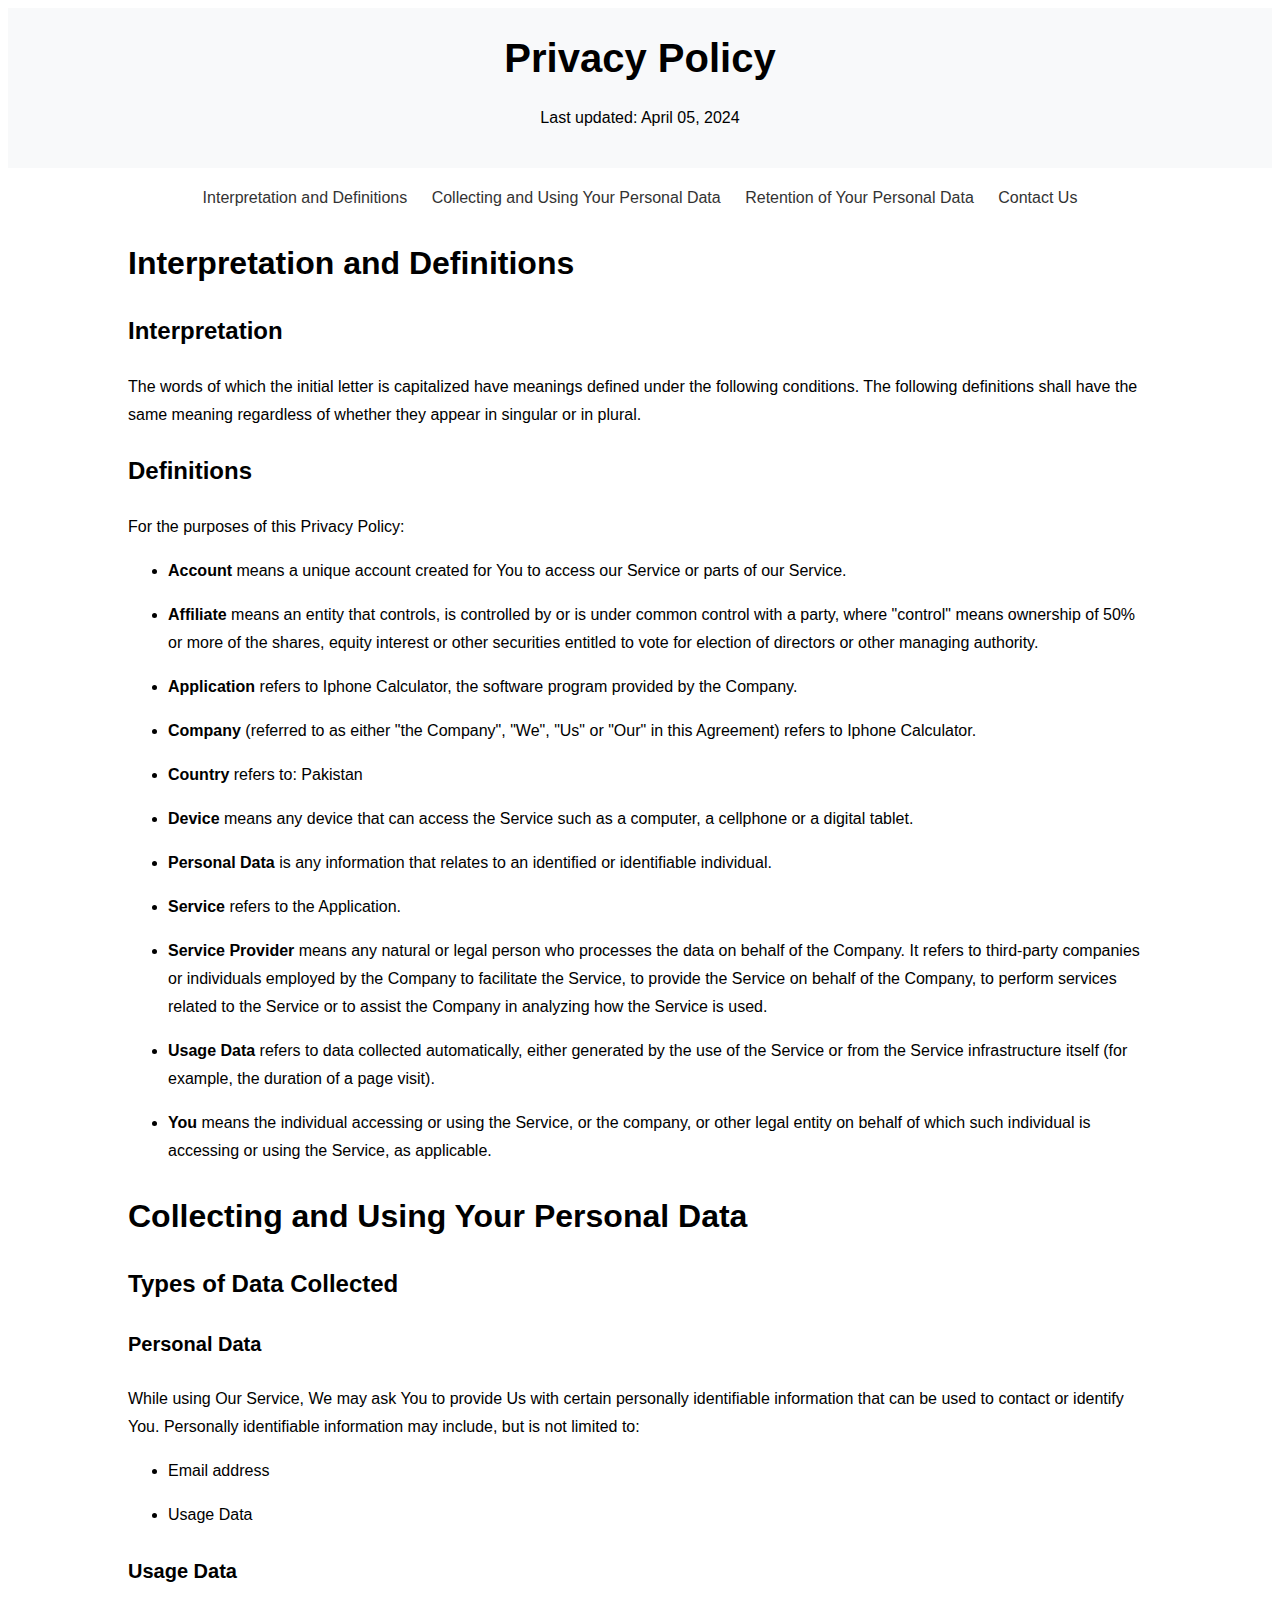
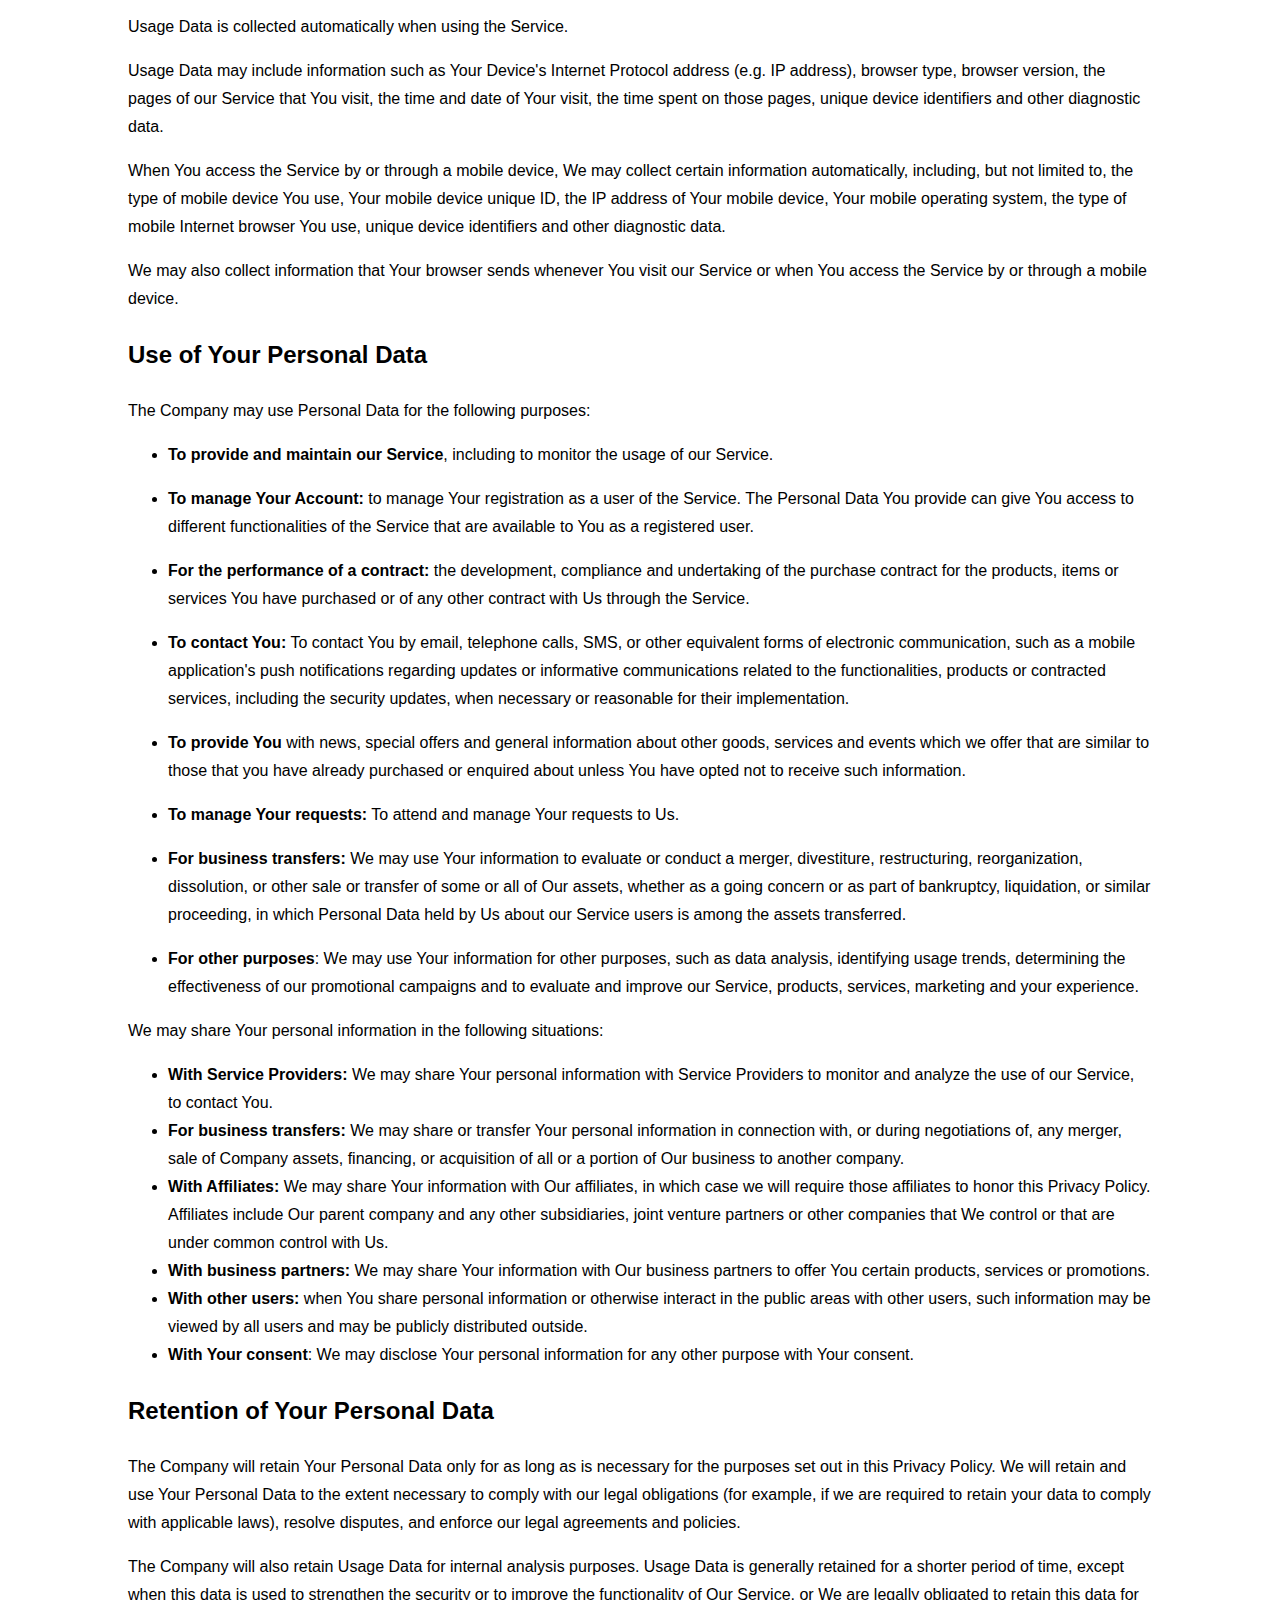
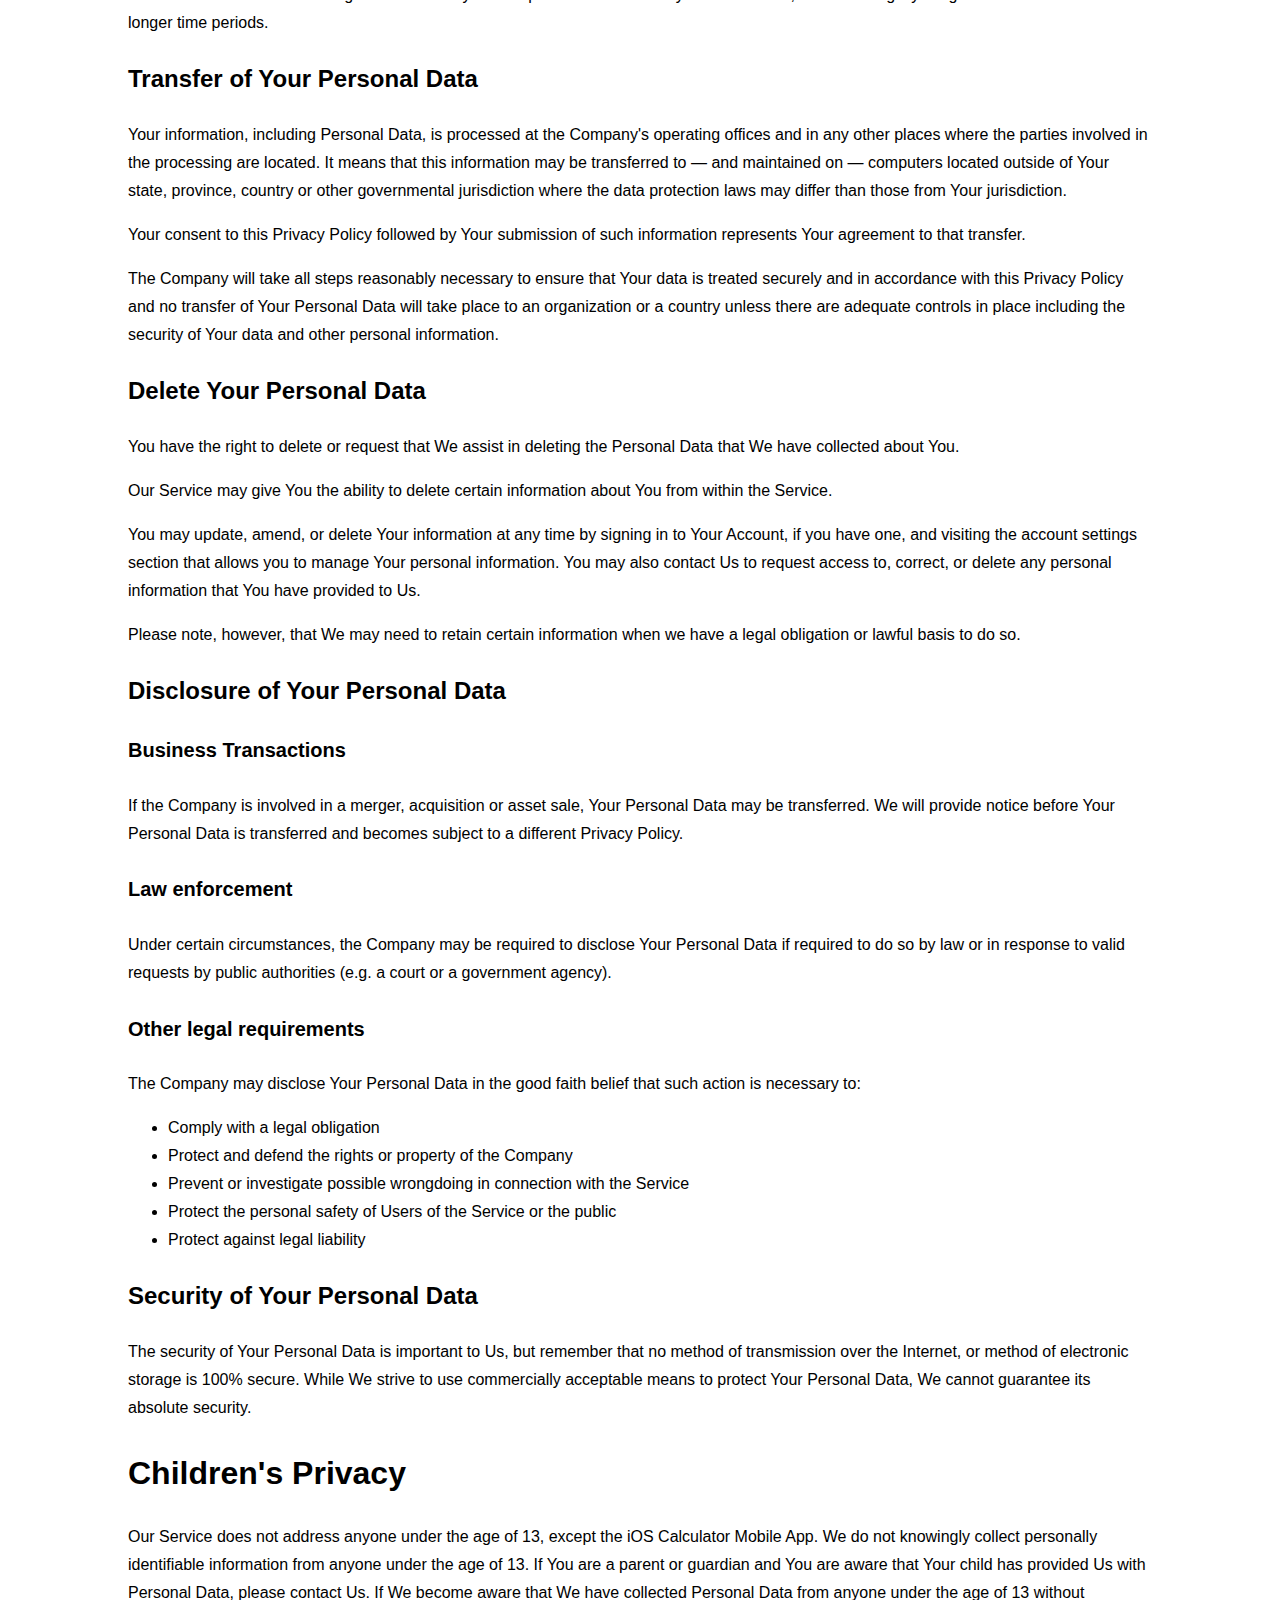
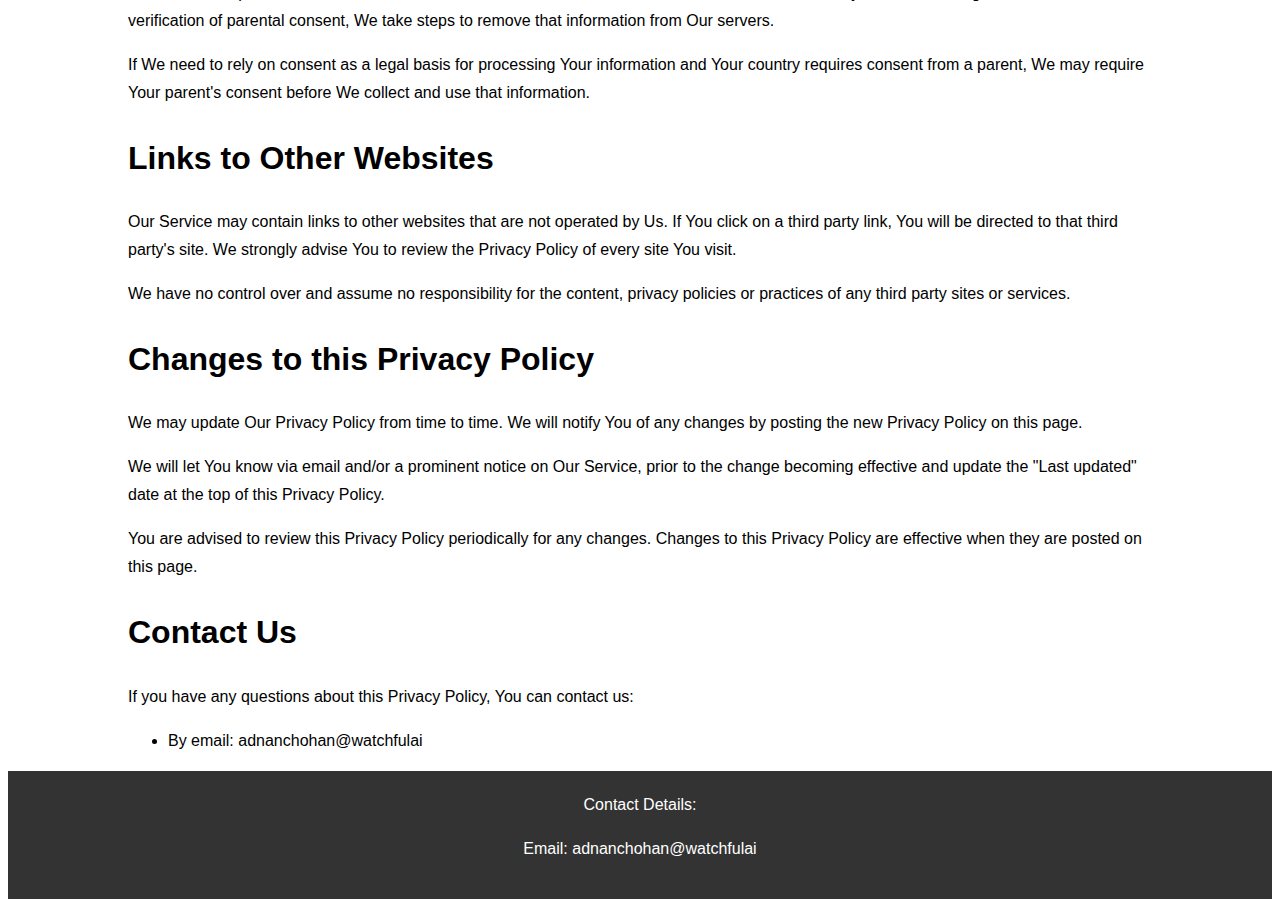
<file: index.html>
<!DOCTYPE html>
<html lang="en">
<head>
    <meta charset="UTF-8">
    <meta name="viewport" content="width=device-width, initial-scale=1.0">
    <link rel="stylesheet" href="./assets/styles.css">
    <link rel="icon" href="favicon.ico" type="image/x-icon">
    <link rel="shortcut icon" href="favicon.ico" type="image/x-icon">
    <script src="./assets/script.js"></script>
    <title>Privacy Policy</title>
</head>
<body>
    <header>
        <div class="container">
            <h1>Privacy Policy</h1>
            <p>Last updated: April 05, 2024</p>
        </div>
    </header>
    <div class="container">
        <nav>
            <ul>
                <li><a href="#interpretation-and-definitions">Interpretation and Definitions</a></li>
                <li><a href="#collecting-and-using-your-personal-data">Collecting and Using Your Personal Data</a></li>
                <li><a href="#retention-of-your-personal-data">Retention of Your Personal Data</a></li>
                <li><a href="#contact-us">Contact Us</a></li>
            </ul>
        </nav>
        <section id="interpretation-and-definitions">
            <h2>Interpretation and Definitions</h2>
            <!-- Your content here -->
            <h3>Interpretation</h3>
            <p>The words of which the initial letter is capitalized have meanings defined under the following conditions. The following definitions shall have the same meaning regardless of whether they appear in singular or in plural.</p>
            <h3>Definitions</h3>
            <p>For the purposes of this Privacy Policy:</p>
            <ul>
            <li>
            <p><strong>Account</strong> means a unique account created for You to access our Service or parts of our Service.</p>
            </li>
            <li>
            <p><strong>Affiliate</strong> means an entity that controls, is controlled by or is under common control with a party, where &quot;control&quot; means ownership of 50% or more of the shares, equity interest or other securities entitled to vote for election of directors or other managing authority.</p>
            </li>
            <li>
            <p><strong>Application</strong> refers to Iphone Calculator, the software program provided by the Company.</p>
            </li>
            <li>
            <p><strong>Company</strong> (referred to as either &quot;the Company&quot;, &quot;We&quot;, &quot;Us&quot; or &quot;Our&quot; in this Agreement) refers to Iphone Calculator.</p>
            </li>
            <li>
            <p><strong>Country</strong> refers to: Pakistan</p>
            </li>
            <li>
            <p><strong>Device</strong> means any device that can access the Service such as a computer, a cellphone or a digital tablet.</p>
            </li>
            <li>
            <p><strong>Personal Data</strong> is any information that relates to an identified or identifiable individual.</p>
            </li>
            <li>
            <p><strong>Service</strong> refers to the Application.</p>
            </li>
            <li>
            <p><strong>Service Provider</strong> means any natural or legal person who processes the data on behalf of the Company. It refers to third-party companies or individuals employed by the Company to facilitate the Service, to provide the Service on behalf of the Company, to perform services related to the Service or to assist the Company in analyzing how the Service is used.</p>
            </li>
            <li>
            <p><strong>Usage Data</strong> refers to data collected automatically, either generated by the use of the Service or from the Service infrastructure itself (for example, the duration of a page visit).</p>
            </li>
            <li>
            <p><strong>You</strong> means the individual accessing or using the Service, or the company, or other legal entity on behalf of which such individual is accessing or using the Service, as applicable.</p>
            </li>
            </ul>
        </section>
        <section id="collecting-and-using-your-personal-data">
            <h2>Collecting and Using Your Personal Data</h2>
            <!-- Your content here -->
            <h3>Types of Data Collected</h3>
            <h4>Personal Data</h4>
            <p>While using Our Service, We may ask You to provide Us with certain personally identifiable information that can be used to contact or identify You. Personally identifiable information may include, but is not limited to:</p>
            <ul>
            <li>
            <p>Email address</p>
            </li>
            <li>
            <p>Usage Data</p>
            </li>
            </ul>
            <h4>Usage Data</h4>
            <p>Usage Data is collected automatically when using the Service.</p>
            <p>Usage Data may include information such as Your Device's Internet Protocol address (e.g. IP address), browser type, browser version, the pages of our Service that You visit, the time and date of Your visit, the time spent on those pages, unique device identifiers and other diagnostic data.</p>
            <p>When You access the Service by or through a mobile device, We may collect certain information automatically, including, but not limited to, the type of mobile device You use, Your mobile device unique ID, the IP address of Your mobile device, Your mobile operating system, the type of mobile Internet browser You use, unique device identifiers and other diagnostic data.</p>
            <p>We may also collect information that Your browser sends whenever You visit our Service or when You access the Service by or through a mobile device.</p>
            <h3>Use of Your Personal Data</h3>
            <p>The Company may use Personal Data for the following purposes:</p>
            <ul>
            <li>
            <p><strong>To provide and maintain our Service</strong>, including to monitor the usage of our Service.</p>
            </li>
            <li>
            <p><strong>To manage Your Account:</strong> to manage Your registration as a user of the Service. The Personal Data You provide can give You access to different functionalities of the Service that are available to You as a registered user.</p>
            </li>
            <li>
            <p><strong>For the performance of a contract:</strong> the development, compliance and undertaking of the purchase contract for the products, items or services You have purchased or of any other contract with Us through the Service.</p>
            </li>
            <li>
            <p><strong>To contact You:</strong> To contact You by email, telephone calls, SMS, or other equivalent forms of electronic communication, such as a mobile application's push notifications regarding updates or informative communications related to the functionalities, products or contracted services, including the security updates, when necessary or reasonable for their implementation.</p>
            </li>
            <li>
            <p><strong>To provide You</strong> with news, special offers and general information about other goods, services and events which we offer that are similar to those that you have already purchased or enquired about unless You have opted not to receive such information.</p>
            </li>
            <li>
            <p><strong>To manage Your requests:</strong> To attend and manage Your requests to Us.</p>
            </li>
            <li>
            <p><strong>For business transfers:</strong> We may use Your information to evaluate or conduct a merger, divestiture, restructuring, reorganization, dissolution, or other sale or transfer of some or all of Our assets, whether as a going concern or as part of bankruptcy, liquidation, or similar proceeding, in which Personal Data held by Us about our Service users is among the assets transferred.</p>
            </li>
            <li>
            <p><strong>For other purposes</strong>: We may use Your information for other purposes, such as data analysis, identifying usage trends, determining the effectiveness of our promotional campaigns and to evaluate and improve our Service, products, services, marketing and your experience.</p>
            </li>
            </ul>
            <p>We may share Your personal information in the following situations:</p>
            <ul>
            <li><strong>With Service Providers:</strong> We may share Your personal information with Service Providers to monitor and analyze the use of our Service, to contact You.</li>
            <li><strong>For business transfers:</strong> We may share or transfer Your personal information in connection with, or during negotiations of, any merger, sale of Company assets, financing, or acquisition of all or a portion of Our business to another company.</li>
            <li><strong>With Affiliates:</strong> We may share Your information with Our affiliates, in which case we will require those affiliates to honor this Privacy Policy. Affiliates include Our parent company and any other subsidiaries, joint venture partners or other companies that We control or that are under common control with Us.</li>
            <li><strong>With business partners:</strong> We may share Your information with Our business partners to offer You certain products, services or promotions.</li>
            <li><strong>With other users:</strong> when You share personal information or otherwise interact in the public areas with other users, such information may be viewed by all users and may be publicly distributed outside.</li>
            <li><strong>With Your consent</strong>: We may disclose Your personal information for any other purpose with Your consent.</li>
            </ul>
        </section>
        <section id="retention-of-your-personal-data">  
            <h3>Retention of Your Personal Data</h3>
            <p>The Company will retain Your Personal Data only for as long as is necessary for the purposes set out in this Privacy Policy. We will retain and use Your Personal Data to the extent necessary to comply with our legal obligations (for example, if we are required to retain your data to comply with applicable laws), resolve disputes, and enforce our legal agreements and policies.</p>
            <p>The Company will also retain Usage Data for internal analysis purposes. Usage Data is generally retained for a shorter period of time, except when this data is used to strengthen the security or to improve the functionality of Our Service, or We are legally obligated to retain this data for longer time periods.</p>
            <h3>Transfer of Your Personal Data</h3>
            <p>Your information, including Personal Data, is processed at the Company's operating offices and in any other places where the parties involved in the processing are located. It means that this information may be transferred to — and maintained on — computers located outside of Your state, province, country or other governmental jurisdiction where the data protection laws may differ than those from Your jurisdiction.</p>
            <p>Your consent to this Privacy Policy followed by Your submission of such information represents Your agreement to that transfer.</p>
            <p>The Company will take all steps reasonably necessary to ensure that Your data is treated securely and in accordance with this Privacy Policy and no transfer of Your Personal Data will take place to an organization or a country unless there are adequate controls in place including the security of Your data and other personal information.</p>
            <h3>Delete Your Personal Data</h3>
            <p>You have the right to delete or request that We assist in deleting the Personal Data that We have collected about You.</p>
            <p>Our Service may give You the ability to delete certain information about You from within the Service.</p>
            <p>You may update, amend, or delete Your information at any time by signing in to Your Account, if you have one, and visiting the account settings section that allows you to manage Your personal information. You may also contact Us to request access to, correct, or delete any personal information that You have provided to Us.</p>
            <p>Please note, however, that We may need to retain certain information when we have a legal obligation or lawful basis to do so.</p>
            <h3>Disclosure of Your Personal Data</h3>
            <h4>Business Transactions</h4>
            <p>If the Company is involved in a merger, acquisition or asset sale, Your Personal Data may be transferred. We will provide notice before Your Personal Data is transferred and becomes subject to a different Privacy Policy.</p>
            <h4>Law enforcement</h4>
            <p>Under certain circumstances, the Company may be required to disclose Your Personal Data if required to do so by law or in response to valid requests by public authorities (e.g. a court or a government agency).</p>
            <h4>Other legal requirements</h4>
            <p>The Company may disclose Your Personal Data in the good faith belief that such action is necessary to:</p>
            <ul>
            <li>Comply with a legal obligation</li>
            <li>Protect and defend the rights or property of the Company</li>
            <li>Prevent or investigate possible wrongdoing in connection with the Service</li>
            <li>Protect the personal safety of Users of the Service or the public</li>
            <li>Protect against legal liability</li>
            </ul>
            <h3>Security of Your Personal Data</h3>
            <p>The security of Your Personal Data is important to Us, but remember that no method of transmission over the Internet, or method of electronic storage is 100% secure. While We strive to use commercially acceptable means to protect Your Personal Data, We cannot guarantee its absolute security.</p>
        </section>
        <section id="children-privacy">
            <h2>Children's Privacy</h2>
            <p>Our Service does not address anyone under the age of 13, except the iOS Calculator Mobile App. We do not knowingly collect personally identifiable information from anyone under the age of 13. If You are a parent or guardian and You are aware that Your child has provided Us with Personal Data, please contact Us. If We become aware that We have collected Personal Data from anyone under the age of 13 without verification of parental consent, We take steps to remove that information from Our servers.</p>
            <p>If We need to rely on consent as a legal basis for processing Your information and Your country requires consent from a parent, We may require Your parent's consent before We collect and use that information.</p>
        </section>
        <section>   
            <h2>Links to Other Websites</h2>
            <p>Our Service may contain links to other websites that are not operated by Us. If You click on a third party link, You will be directed to that third party's site. We strongly advise You to review the Privacy Policy of every site You visit.</p>
            <p>We have no control over and assume no responsibility for the content, privacy policies or practices of any third party sites or services.</p>
        </section>
        <section>
            <h2>Changes to this Privacy Policy</h2>
            <p>We may update Our Privacy Policy from time to time. We will notify You of any changes by posting the new Privacy Policy on this page.</p>
            <p>We will let You know via email and/or a prominent notice on Our Service, prior to the change becoming effective and update the &quot;Last updated&quot; date at the top of this Privacy Policy.</p>
            <p>You are advised to review this Privacy Policy periodically for any changes. Changes to this Privacy Policy are effective when they are posted on this page.</p>
        </section>
        <section>
            <h2>Contact Us</h2>
            <p>If you have any questions about this Privacy Policy, You can contact us:</p>
            <ul>
            <li>By email: <a type="email" href="mailto:adnan.chohan104@gmail.com, mailto:watchfulai.apps@gmail.com">adnanchohan@watchfulai</a></li>
            </ul>
        </section>
        <!-- Other sections here -->
    </div>
    <footer>
        <div class="container">
            <p>Contact Details:</p>
            <ul>
                <li>Email: <a type="email" href="mailto:adnan.chohan104@gmail.com, mailto:watchfulai.apps@gmail.com">adnanchohan@watchfulai</a></li>
            </ul>
        </div>
    </footer>

    <script src="./assets/script.js"></script>
</body>
</html>
</file>
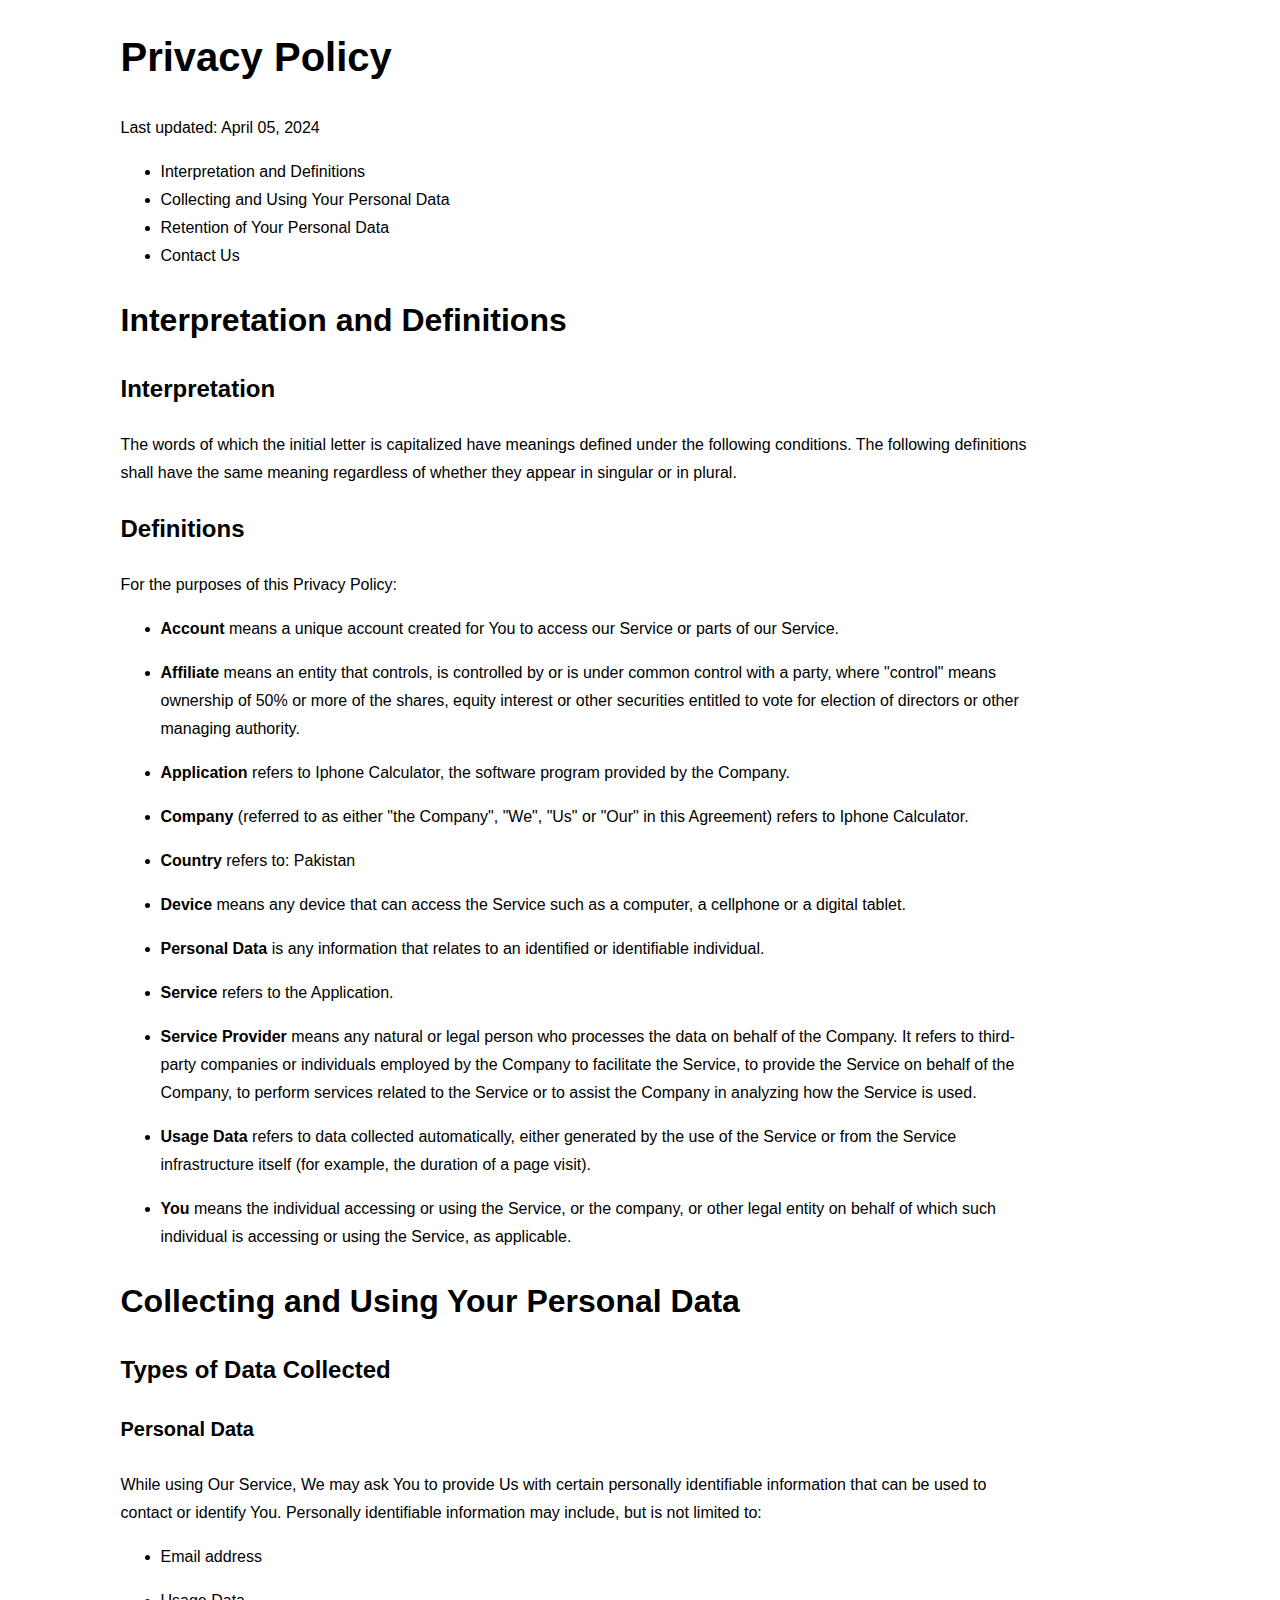
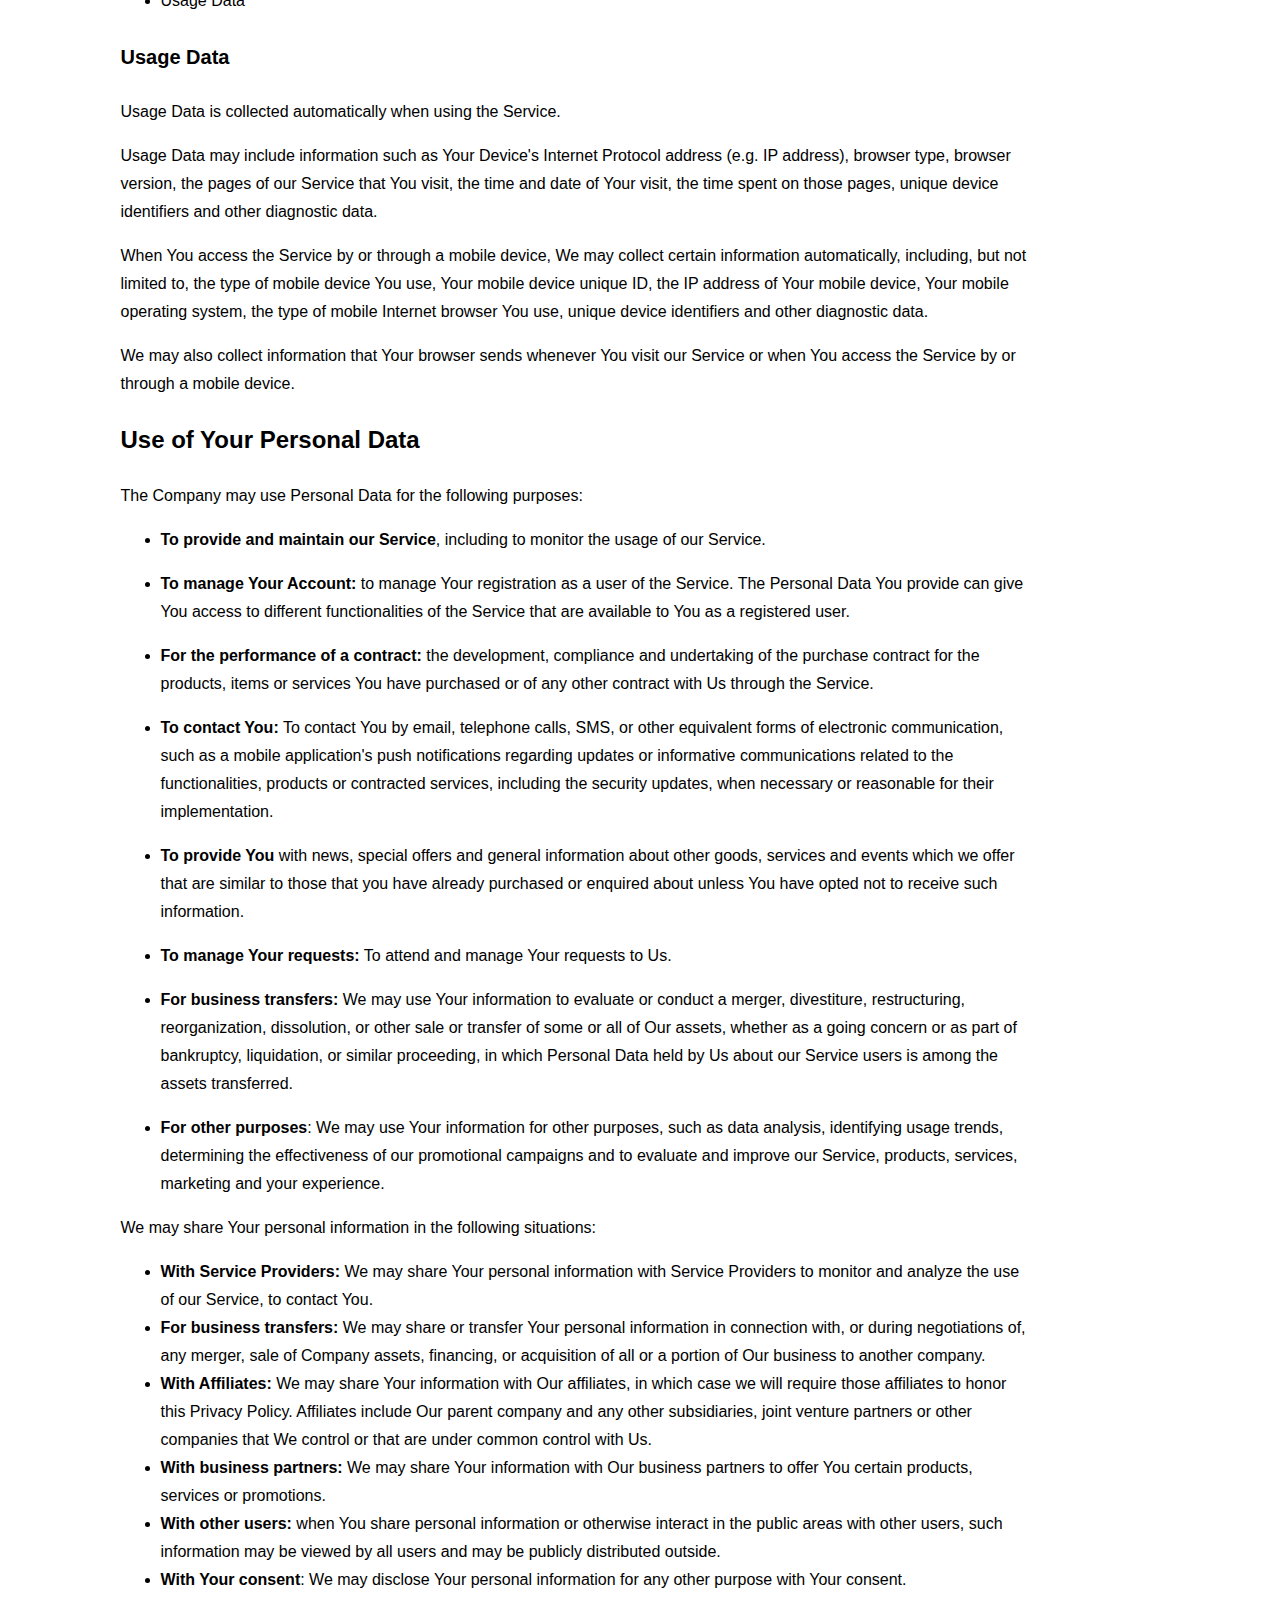
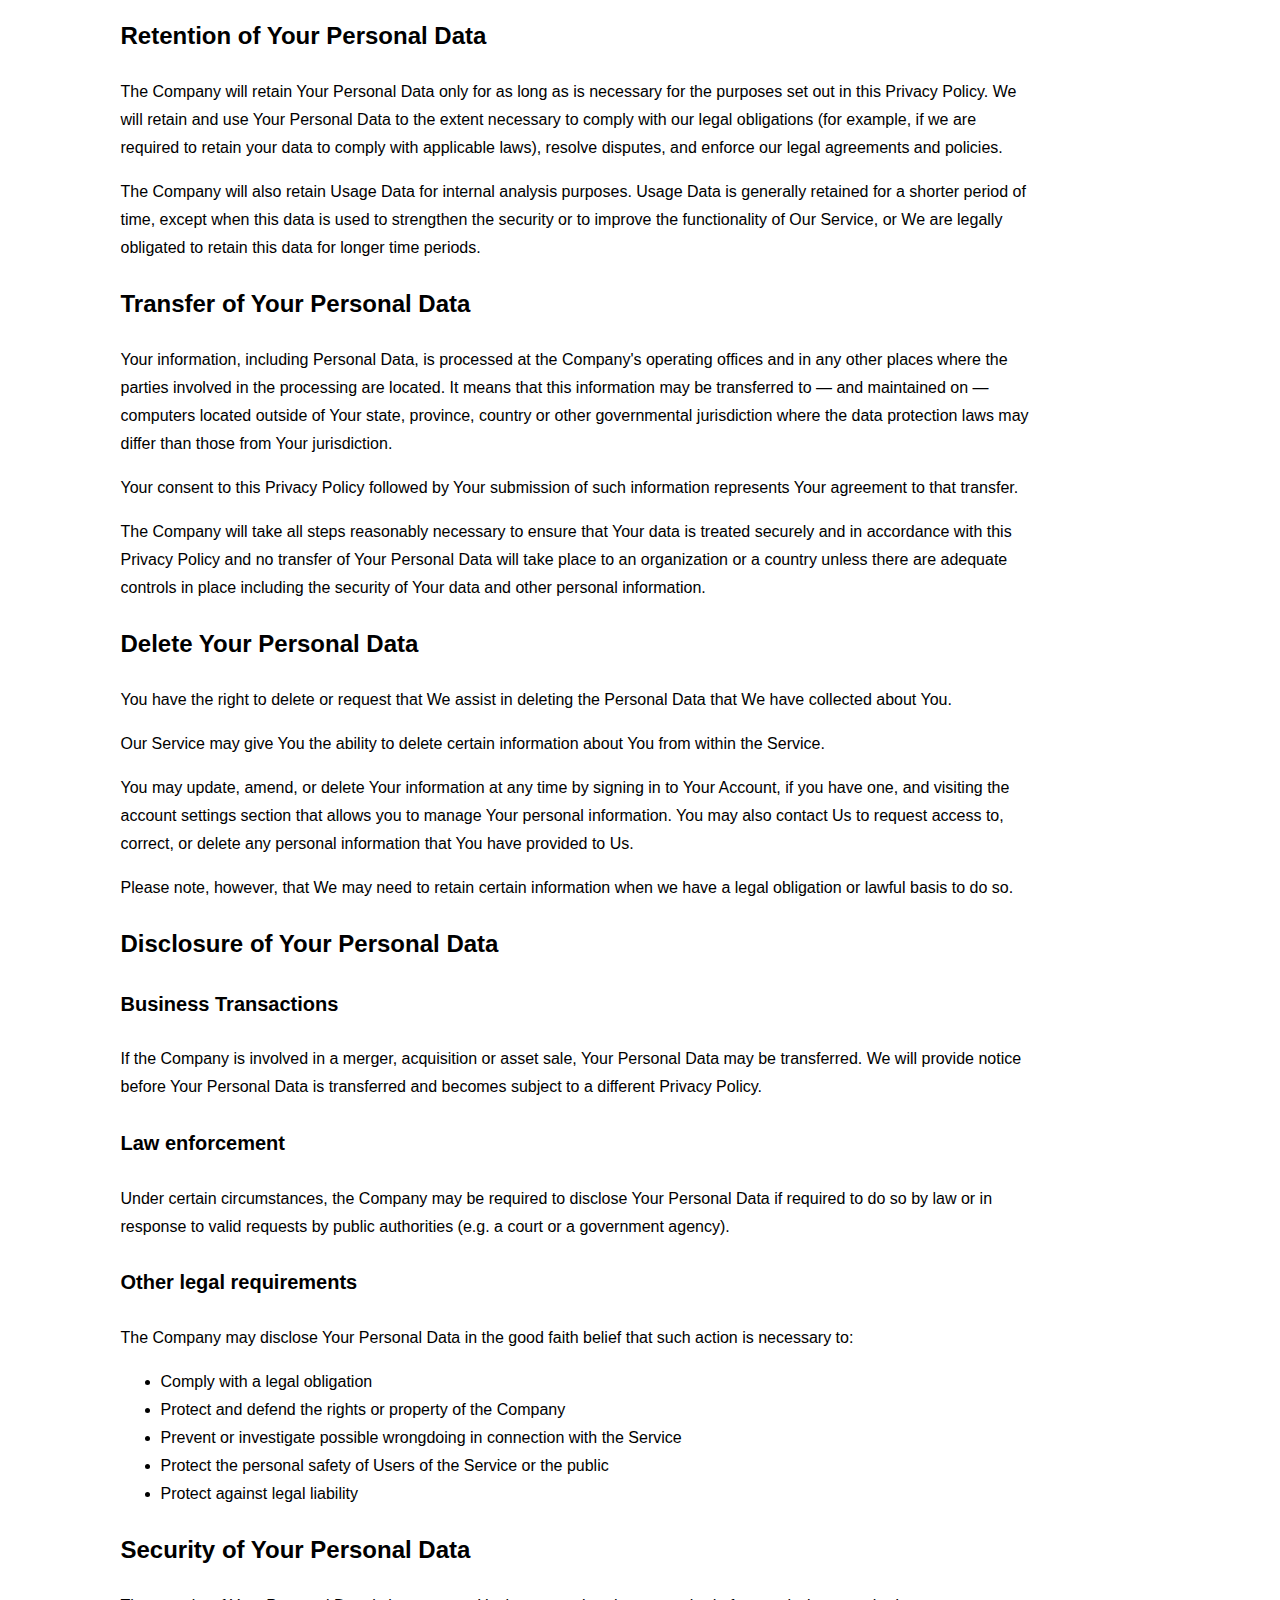
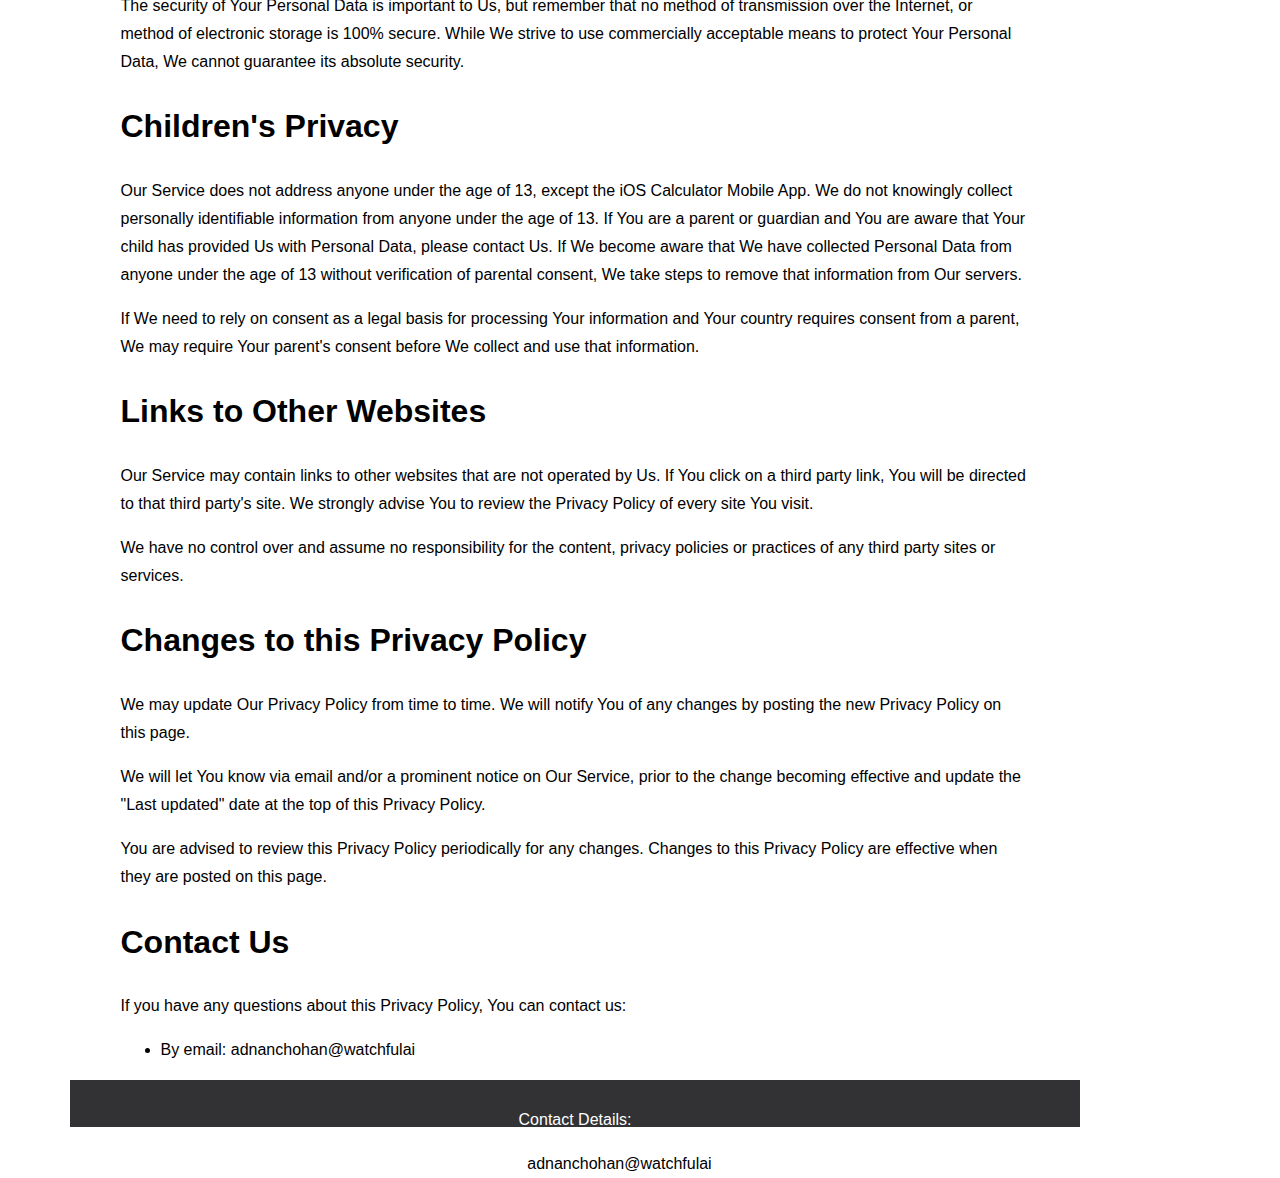
<file: sample.html>
<!DOCTYPE html>
<html lang="en">
<head>
    <meta charset="UTF-8">
    <meta name="viewport" content="width=device-width, initial-scale=1.0">
    <link rel="stylesheet" href="./assets/style.css">
    <link rel="icon" href="favicon.ico" type="image/x-icon">
    <link rel="shortcut icon" href="favicon.ico" type="image/x-icon">
    <title>Privacy Policy</title>
</head>
<body>
    <header>
        <div class="container">
            <h1>Privacy Policy</h1>
            <p>Last updated: April 05, 2024</p>
        </div>
    </header>
    <div class="container">
        <nav>
            <ul>
                <li><a href="#interpretation-and-definitions">Interpretation and Definitions</a></li>
                <li><a href="#collecting-and-using-your-personal-data">Collecting and Using Your Personal Data</a></li>
                <li><a href="#retention-of-your-personal-data">Retention of Your Personal Data</a></li>
                <li><a href="#contact-us">Contact Us</a></li>
            </ul>
        </nav>
        <section id="interpretation-and-definitions">
            <h2>Interpretation and Definitions</h2>
            <!-- Your content here -->
            <h3>Interpretation</h3>
            <p>The words of which the initial letter is capitalized have meanings defined under the following conditions. The following definitions shall have the same meaning regardless of whether they appear in singular or in plural.</p>
            <h3>Definitions</h3>
            <p>For the purposes of this Privacy Policy:</p>
            <ul>
            <li>
            <p><strong>Account</strong> means a unique account created for You to access our Service or parts of our Service.</p>
            </li>
            <li>
            <p><strong>Affiliate</strong> means an entity that controls, is controlled by or is under common control with a party, where &quot;control&quot; means ownership of 50% or more of the shares, equity interest or other securities entitled to vote for election of directors or other managing authority.</p>
            </li>
            <li>
            <p><strong>Application</strong> refers to Iphone Calculator, the software program provided by the Company.</p>
            </li>
            <li>
            <p><strong>Company</strong> (referred to as either &quot;the Company&quot;, &quot;We&quot;, &quot;Us&quot; or &quot;Our&quot; in this Agreement) refers to Iphone Calculator.</p>
            </li>
            <li>
            <p><strong>Country</strong> refers to: Pakistan</p>
            </li>
            <li>
            <p><strong>Device</strong> means any device that can access the Service such as a computer, a cellphone or a digital tablet.</p>
            </li>
            <li>
            <p><strong>Personal Data</strong> is any information that relates to an identified or identifiable individual.</p>
            </li>
            <li>
            <p><strong>Service</strong> refers to the Application.</p>
            </li>
            <li>
            <p><strong>Service Provider</strong> means any natural or legal person who processes the data on behalf of the Company. It refers to third-party companies or individuals employed by the Company to facilitate the Service, to provide the Service on behalf of the Company, to perform services related to the Service or to assist the Company in analyzing how the Service is used.</p>
            </li>
            <li>
            <p><strong>Usage Data</strong> refers to data collected automatically, either generated by the use of the Service or from the Service infrastructure itself (for example, the duration of a page visit).</p>
            </li>
            <li>
            <p><strong>You</strong> means the individual accessing or using the Service, or the company, or other legal entity on behalf of which such individual is accessing or using the Service, as applicable.</p>
            </li>
            </ul>
        </section>
        <section id="collecting-and-using-your-personal-data">
            <h2>Collecting and Using Your Personal Data</h2>
            <!-- Your content here -->
            <h3>Types of Data Collected</h3>
            <h4>Personal Data</h4>
            <p>While using Our Service, We may ask You to provide Us with certain personally identifiable information that can be used to contact or identify You. Personally identifiable information may include, but is not limited to:</p>
            <ul>
            <li>
            <p>Email address</p>
            </li>
            <li>
            <p>Usage Data</p>
            </li>
            </ul>
            <h4>Usage Data</h4>
            <p>Usage Data is collected automatically when using the Service.</p>
            <p>Usage Data may include information such as Your Device's Internet Protocol address (e.g. IP address), browser type, browser version, the pages of our Service that You visit, the time and date of Your visit, the time spent on those pages, unique device identifiers and other diagnostic data.</p>
            <p>When You access the Service by or through a mobile device, We may collect certain information automatically, including, but not limited to, the type of mobile device You use, Your mobile device unique ID, the IP address of Your mobile device, Your mobile operating system, the type of mobile Internet browser You use, unique device identifiers and other diagnostic data.</p>
            <p>We may also collect information that Your browser sends whenever You visit our Service or when You access the Service by or through a mobile device.</p>
            <h3>Use of Your Personal Data</h3>
            <p>The Company may use Personal Data for the following purposes:</p>
            <ul>
            <li>
            <p><strong>To provide and maintain our Service</strong>, including to monitor the usage of our Service.</p>
            </li>
            <li>
            <p><strong>To manage Your Account:</strong> to manage Your registration as a user of the Service. The Personal Data You provide can give You access to different functionalities of the Service that are available to You as a registered user.</p>
            </li>
            <li>
            <p><strong>For the performance of a contract:</strong> the development, compliance and undertaking of the purchase contract for the products, items or services You have purchased or of any other contract with Us through the Service.</p>
            </li>
            <li>
            <p><strong>To contact You:</strong> To contact You by email, telephone calls, SMS, or other equivalent forms of electronic communication, such as a mobile application's push notifications regarding updates or informative communications related to the functionalities, products or contracted services, including the security updates, when necessary or reasonable for their implementation.</p>
            </li>
            <li>
            <p><strong>To provide You</strong> with news, special offers and general information about other goods, services and events which we offer that are similar to those that you have already purchased or enquired about unless You have opted not to receive such information.</p>
            </li>
            <li>
            <p><strong>To manage Your requests:</strong> To attend and manage Your requests to Us.</p>
            </li>
            <li>
            <p><strong>For business transfers:</strong> We may use Your information to evaluate or conduct a merger, divestiture, restructuring, reorganization, dissolution, or other sale or transfer of some or all of Our assets, whether as a going concern or as part of bankruptcy, liquidation, or similar proceeding, in which Personal Data held by Us about our Service users is among the assets transferred.</p>
            </li>
            <li>
            <p><strong>For other purposes</strong>: We may use Your information for other purposes, such as data analysis, identifying usage trends, determining the effectiveness of our promotional campaigns and to evaluate and improve our Service, products, services, marketing and your experience.</p>
            </li>
            </ul>
            <p>We may share Your personal information in the following situations:</p>
            <ul>
            <li><strong>With Service Providers:</strong> We may share Your personal information with Service Providers to monitor and analyze the use of our Service, to contact You.</li>
            <li><strong>For business transfers:</strong> We may share or transfer Your personal information in connection with, or during negotiations of, any merger, sale of Company assets, financing, or acquisition of all or a portion of Our business to another company.</li>
            <li><strong>With Affiliates:</strong> We may share Your information with Our affiliates, in which case we will require those affiliates to honor this Privacy Policy. Affiliates include Our parent company and any other subsidiaries, joint venture partners or other companies that We control or that are under common control with Us.</li>
            <li><strong>With business partners:</strong> We may share Your information with Our business partners to offer You certain products, services or promotions.</li>
            <li><strong>With other users:</strong> when You share personal information or otherwise interact in the public areas with other users, such information may be viewed by all users and may be publicly distributed outside.</li>
            <li><strong>With Your consent</strong>: We may disclose Your personal information for any other purpose with Your consent.</li>
            </ul>
        </section>
        <section id="retention-of-your-personal-data">  
            <h3>Retention of Your Personal Data</h3>
            <p>The Company will retain Your Personal Data only for as long as is necessary for the purposes set out in this Privacy Policy. We will retain and use Your Personal Data to the extent necessary to comply with our legal obligations (for example, if we are required to retain your data to comply with applicable laws), resolve disputes, and enforce our legal agreements and policies.</p>
            <p>The Company will also retain Usage Data for internal analysis purposes. Usage Data is generally retained for a shorter period of time, except when this data is used to strengthen the security or to improve the functionality of Our Service, or We are legally obligated to retain this data for longer time periods.</p>
            <h3>Transfer of Your Personal Data</h3>
            <p>Your information, including Personal Data, is processed at the Company's operating offices and in any other places where the parties involved in the processing are located. It means that this information may be transferred to — and maintained on — computers located outside of Your state, province, country or other governmental jurisdiction where the data protection laws may differ than those from Your jurisdiction.</p>
            <p>Your consent to this Privacy Policy followed by Your submission of such information represents Your agreement to that transfer.</p>
            <p>The Company will take all steps reasonably necessary to ensure that Your data is treated securely and in accordance with this Privacy Policy and no transfer of Your Personal Data will take place to an organization or a country unless there are adequate controls in place including the security of Your data and other personal information.</p>
            <h3>Delete Your Personal Data</h3>
            <p>You have the right to delete or request that We assist in deleting the Personal Data that We have collected about You.</p>
            <p>Our Service may give You the ability to delete certain information about You from within the Service.</p>
            <p>You may update, amend, or delete Your information at any time by signing in to Your Account, if you have one, and visiting the account settings section that allows you to manage Your personal information. You may also contact Us to request access to, correct, or delete any personal information that You have provided to Us.</p>
            <p>Please note, however, that We may need to retain certain information when we have a legal obligation or lawful basis to do so.</p>
            <h3>Disclosure of Your Personal Data</h3>
            <h4>Business Transactions</h4>
            <p>If the Company is involved in a merger, acquisition or asset sale, Your Personal Data may be transferred. We will provide notice before Your Personal Data is transferred and becomes subject to a different Privacy Policy.</p>
            <h4>Law enforcement</h4>
            <p>Under certain circumstances, the Company may be required to disclose Your Personal Data if required to do so by law or in response to valid requests by public authorities (e.g. a court or a government agency).</p>
            <h4>Other legal requirements</h4>
            <p>The Company may disclose Your Personal Data in the good faith belief that such action is necessary to:</p>
            <ul>
            <li>Comply with a legal obligation</li>
            <li>Protect and defend the rights or property of the Company</li>
            <li>Prevent or investigate possible wrongdoing in connection with the Service</li>
            <li>Protect the personal safety of Users of the Service or the public</li>
            <li>Protect against legal liability</li>
            </ul>
            <h3>Security of Your Personal Data</h3>
            <p>The security of Your Personal Data is important to Us, but remember that no method of transmission over the Internet, or method of electronic storage is 100% secure. While We strive to use commercially acceptable means to protect Your Personal Data, We cannot guarantee its absolute security.</p>
        </section>
        <section id="children-privacy">
            <h2>Children's Privacy</h2>
            <p>Our Service does not address anyone under the age of 13, except the iOS Calculator Mobile App. We do not knowingly collect personally identifiable information from anyone under the age of 13. If You are a parent or guardian and You are aware that Your child has provided Us with Personal Data, please contact Us. If We become aware that We have collected Personal Data from anyone under the age of 13 without verification of parental consent, We take steps to remove that information from Our servers.</p>
            <p>If We need to rely on consent as a legal basis for processing Your information and Your country requires consent from a parent, We may require Your parent's consent before We collect and use that information.</p>
        </section>
        <section>   
            <h2>Links to Other Websites</h2>
            <p>Our Service may contain links to other websites that are not operated by Us. If You click on a third party link, You will be directed to that third party's site. We strongly advise You to review the Privacy Policy of every site You visit.</p>
            <p>We have no control over and assume no responsibility for the content, privacy policies or practices of any third party sites or services.</p>
        </section>
        <section>
            <h2>Changes to this Privacy Policy</h2>
            <p>We may update Our Privacy Policy from time to time. We will notify You of any changes by posting the new Privacy Policy on this page.</p>
            <p>We will let You know via email and/or a prominent notice on Our Service, prior to the change becoming effective and update the &quot;Last updated&quot; date at the top of this Privacy Policy.</p>
            <p>You are advised to review this Privacy Policy periodically for any changes. Changes to this Privacy Policy are effective when they are posted on this page.</p>
        </section>
        <section>
            <h2>Contact Us</h2>
            <p>If you have any questions about this Privacy Policy, You can contact us:</p>
            <ul>
            <li>By email: <a type="email" href="mailto:adnan.chohan104@gmail.com, mailto:watchfulai.apps@gmail.com">adnanchohan@watchfulai</a></li>
            </ul>
        </section>
        <!-- Other sections here -->
    </div>
    <footer>
        <div class="container">
            <p>Contact Details:</p>
            <ul>
                <li>Email: <a type="email" href="mailto:adnan.chohan104@gmail.com, mailto:watchfulai.apps@gmail.com">adnanchohan@watchfulai</a></li>
            </ul>
        </div>
    </footer>

    <script>
        // Smooth scrolling
        document.querySelectorAll('a[href^="#"]').forEach(anchor => {
            anchor.addEventListener('click', function (e) {
                e.preventDefault();

                document.querySelector(this.getAttribute('href')).scrollIntoView({
                    behavior: 'smooth'
                });
            });
        });
    </script>
</body>
</html>
</file>
<file: assets/styles.css>
body {
    background: #fff;
    color: #000;
    font-family: Helvetica Neue,Helvetica,Arial,sans-serif;
    font-size: 16px;
    line-height: 28px;
    /* margin-left: 70px;
    margin-right: 150pt; */
    /* padding: 60px; */
}

/* footer {
    background-color: #323235;
    color: white;
    text-align: center;
    padding: 10px;
    height: 20pt;
} */

p {
    justify-content:left;
}

h1 {
    font-size: 40px;
    line-height: 60px
}

h1,h2 {
    font-weight: 700
}

h2 {
    font-size: 32px;
    line-height: 48px
}

h3 {
    font-size: 24px;
    line-height: 36px
}

h3,h4 {
    font-weight: 700
}

h4 {
    font-size: 20px;
    line-height: 30px
}

h5 {
    font-size: 16px
}

h5,h6 {
    line-height: 24px;
    font-weight: 700
}

h6 {
    font-size: cacl(16px)
}

a {
    text-decoration: none;
    cursor: pointer;
    color: #000
}

a:hover,a[rel~=nofollow] {
    text-decoration: underline
}

a[rel~=nofollow] {
    color: #0452a5
}

a[rel~=nofollow]:hover {
    text-decoration: none
}

.visible {
    display: block
}

.hidden {
    display: none
}

.page {
    width: 100%
}

.container {
    position: relative;
    width: 90%;
    max-width: 1024px;
    margin: 0 auto
}

.header {
    color: #000;
    padding: 16px 0
}

.header .title {
    font-size: 24px;
    line-height: 24px;
    font-weight: 700;
    margin: 0
}

.translations-list-container {
    color: #000;
    padding-bottom: 8px;
    margin: 0 0 16px
}

.translations-list-container .translations-list {
    margin: 0;
    padding: 0;
    list-style: none
}

.translations-list-container .translations-list .translations-list-item {
    display: inline-block;
    padding: 0;
    margin: 0 8px 8px 0;
    color: #fff
}

.translations-list-container .translations-list .translations-list-item a {
    display: inline-block;
    padding: 4px 8px
}

.translations-list-container .translations-list .translations-list-item a.active {
    color: #fff;
    background: #334055
}

.translations-content-container {
    padding-top: 8px;
    border-top: 1px solid #eee
}

/* .footer {
    border-top: 1px solid #eee;
    margin: 32px 0 0;
    padding: 16px 0
} */

header {
    background-color: #f8f9fa;
    padding: 20px 0;
    text-align: center;
}

header h1 {
    margin: 0;
}

.container {
    width: 90%;
    margin: 0 auto;
}

nav ul {
    padding: 0;
    list-style: none;
    text-align: center;
}

nav ul li {
    display: inline;
    margin-right: 20px;
}

nav ul li:last-child {
    margin-right: 0;
}

nav ul li a {
    color: #333;
    text-decoration: none;
}

nav ul li a:hover {
    text-decoration: underline;
}

footer {
    background-color: #333;
    color: #fff;
    padding: 20px 0;
    text-align: center;
}

footer p {
    margin: 0;
}

footer ul {
    padding: 0;
    list-style: none;
}

footer ul li {
    display: inline;
    margin-right: 10px;
}

footer ul li:last-child {
    margin-right: 0;
}

footer ul li a {
    color: #fff;
    text-decoration: none;
}

footer ul li a:hover {
    text-decoration: underline;
}
</file>
<file: assets/style.css>
body {
    background: #fff;
    color: #000;
    font-family: Helvetica Neue,Helvetica,Arial,sans-serif;
    font-size: 16px;
    line-height: 28px;
    margin-left: 70px;
    margin-right: 150pt;
    /* padding: 60px; */
}

footer {
    background-color: #323235;
    color: white;
    text-align: center;
    padding: 10px;
    height: 20pt;
}

p {
    justify-content:left;
}

h1 {
    font-size: 40px;
    line-height: 60px
}

h1,h2 {
    font-weight: 700
}

h2 {
    font-size: 32px;
    line-height: 48px
}

h3 {
    font-size: 24px;
    line-height: 36px
}

h3,h4 {
    font-weight: 700
}

h4 {
    font-size: 20px;
    line-height: 30px
}

h5 {
    font-size: 16px
}

h5,h6 {
    line-height: 24px;
    font-weight: 700
}

h6 {
    font-size: cacl(16px)
}

a {
    text-decoration: none;
    cursor: pointer;
    color: #000
}

a:hover,a[rel~=nofollow] {
    text-decoration: underline
}

a[rel~=nofollow] {
    color: #0452a5
}

a[rel~=nofollow]:hover {
    text-decoration: none
}

.visible {
    display: block
}

.hidden {
    display: none
}

.page {
    width: 100%
}

.container {
    position: relative;
    width: 90%;
    max-width: 1024px;
    margin: 0 auto
}

.header {
    color: #000;
    padding: 16px 0
}

.header .title {
    font-size: 24px;
    line-height: 24px;
    font-weight: 700;
    margin: 0
}

.translations-list-container {
    color: #000;
    padding-bottom: 8px;
    margin: 0 0 16px
}

.translations-list-container .translations-list {
    margin: 0;
    padding: 0;
    list-style: none
}

.translations-list-container .translations-list .translations-list-item {
    display: inline-block;
    padding: 0;
    margin: 0 8px 8px 0;
    color: #fff
}

.translations-list-container .translations-list .translations-list-item a {
    display: inline-block;
    padding: 4px 8px
}

.translations-list-container .translations-list .translations-list-item a.active {
    color: #fff;
    background: #334055
}

.translations-content-container {
    padding-top: 8px;
    border-top: 1px solid #eee
}

.footer {
    border-top: 1px solid #eee;
    margin: 32px 0 0;
    padding: 16px 0
}
</file>
